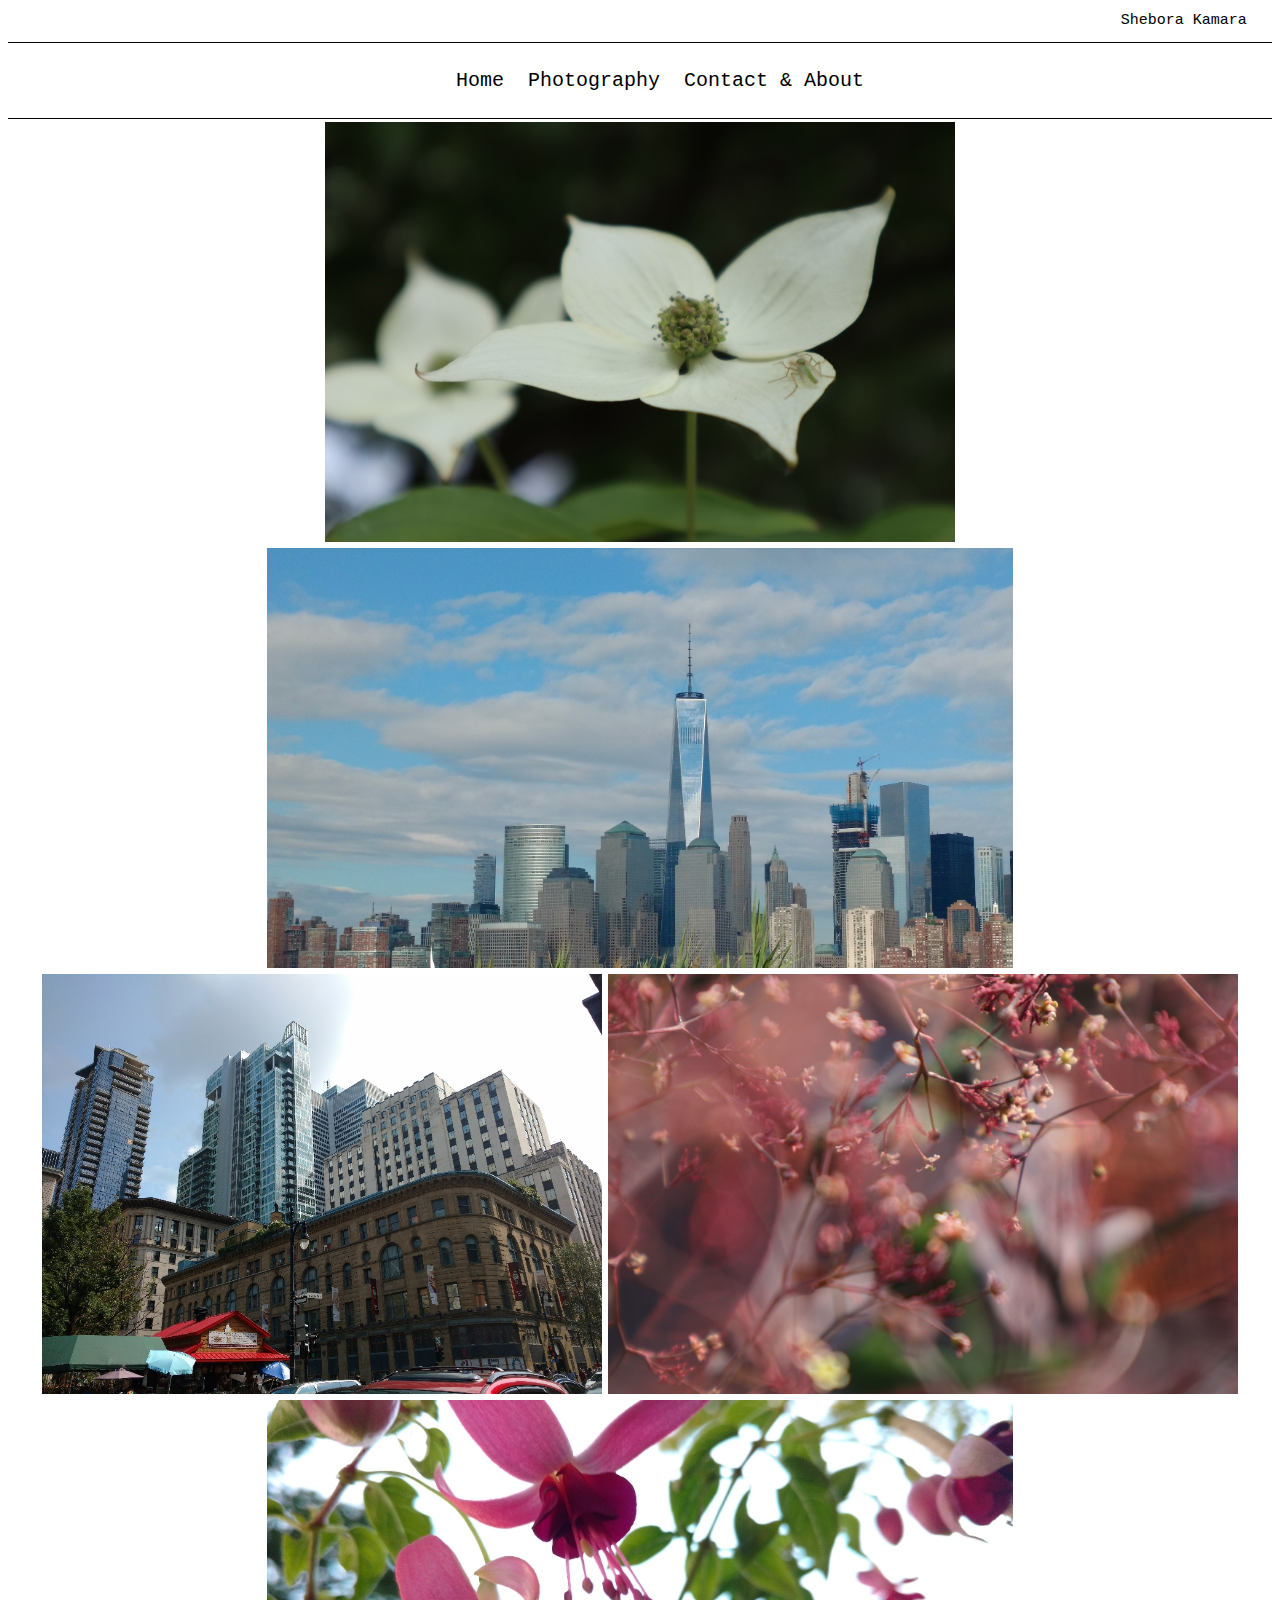
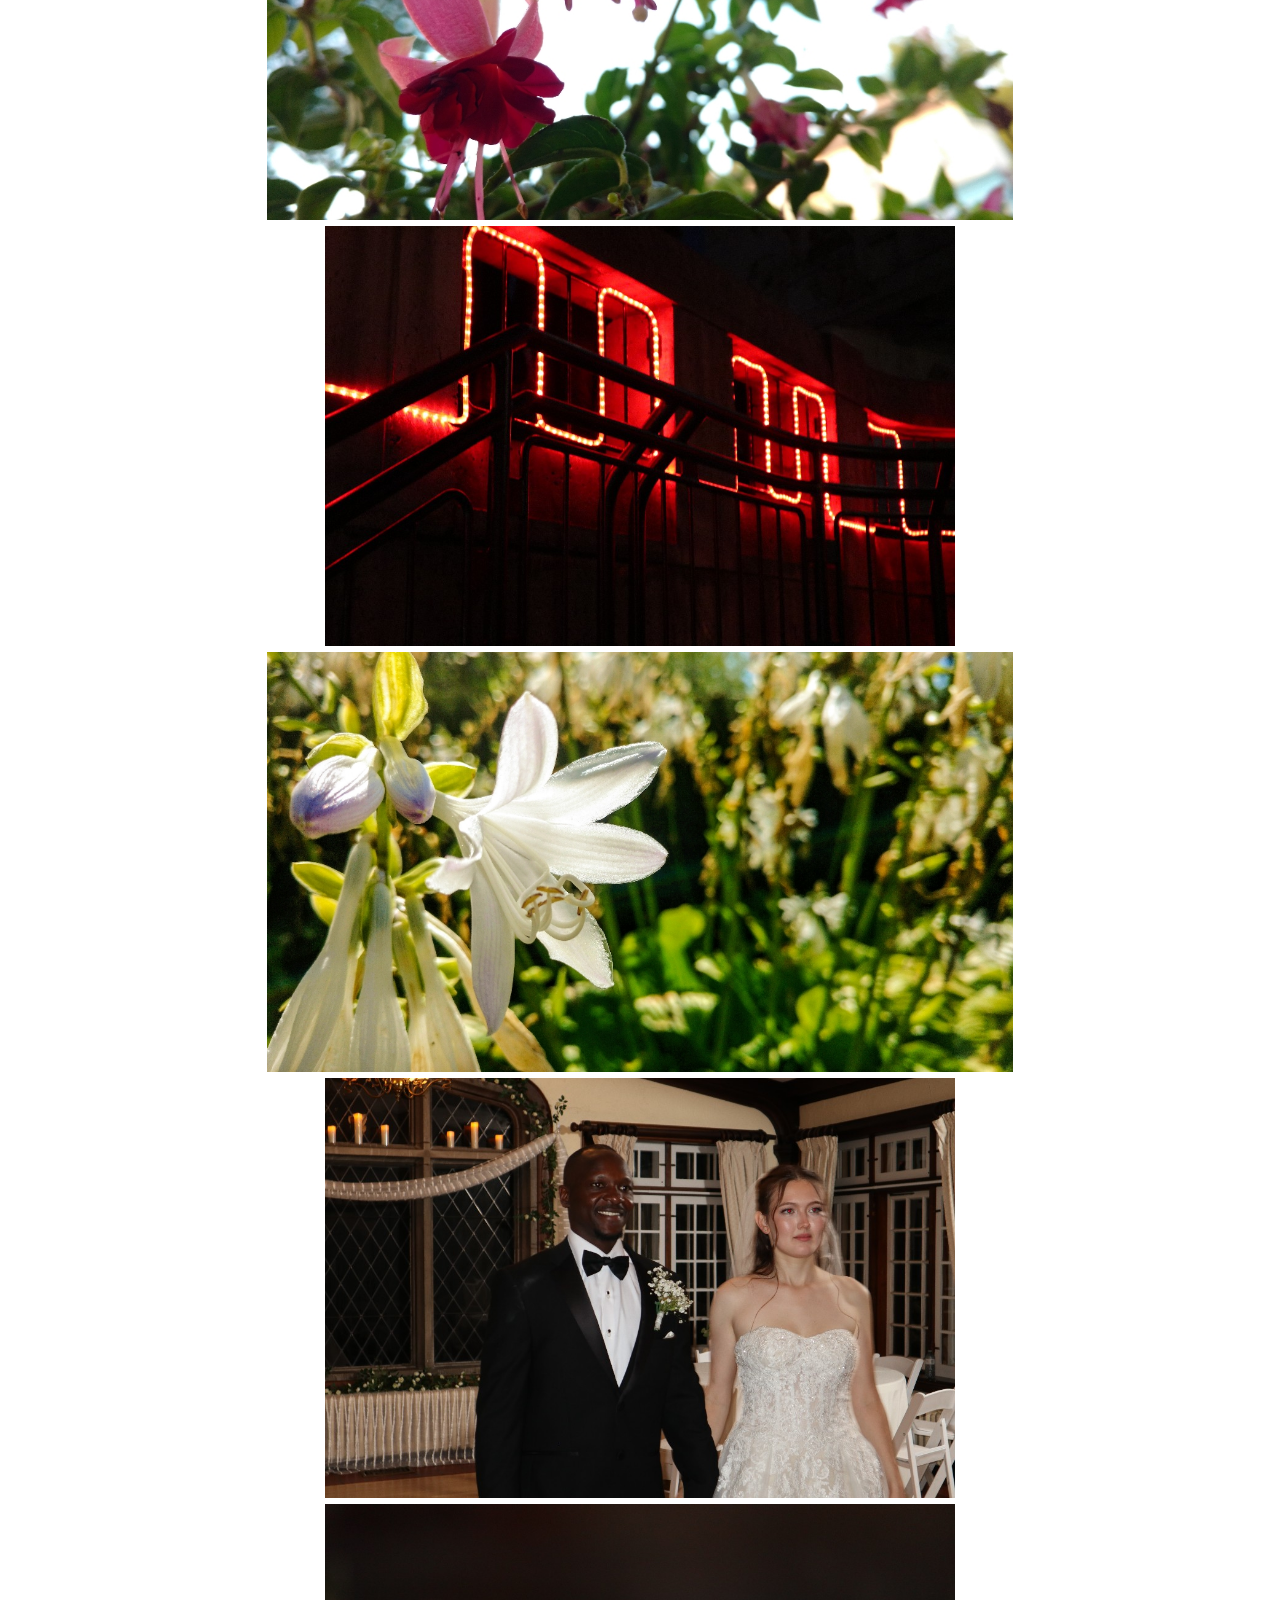
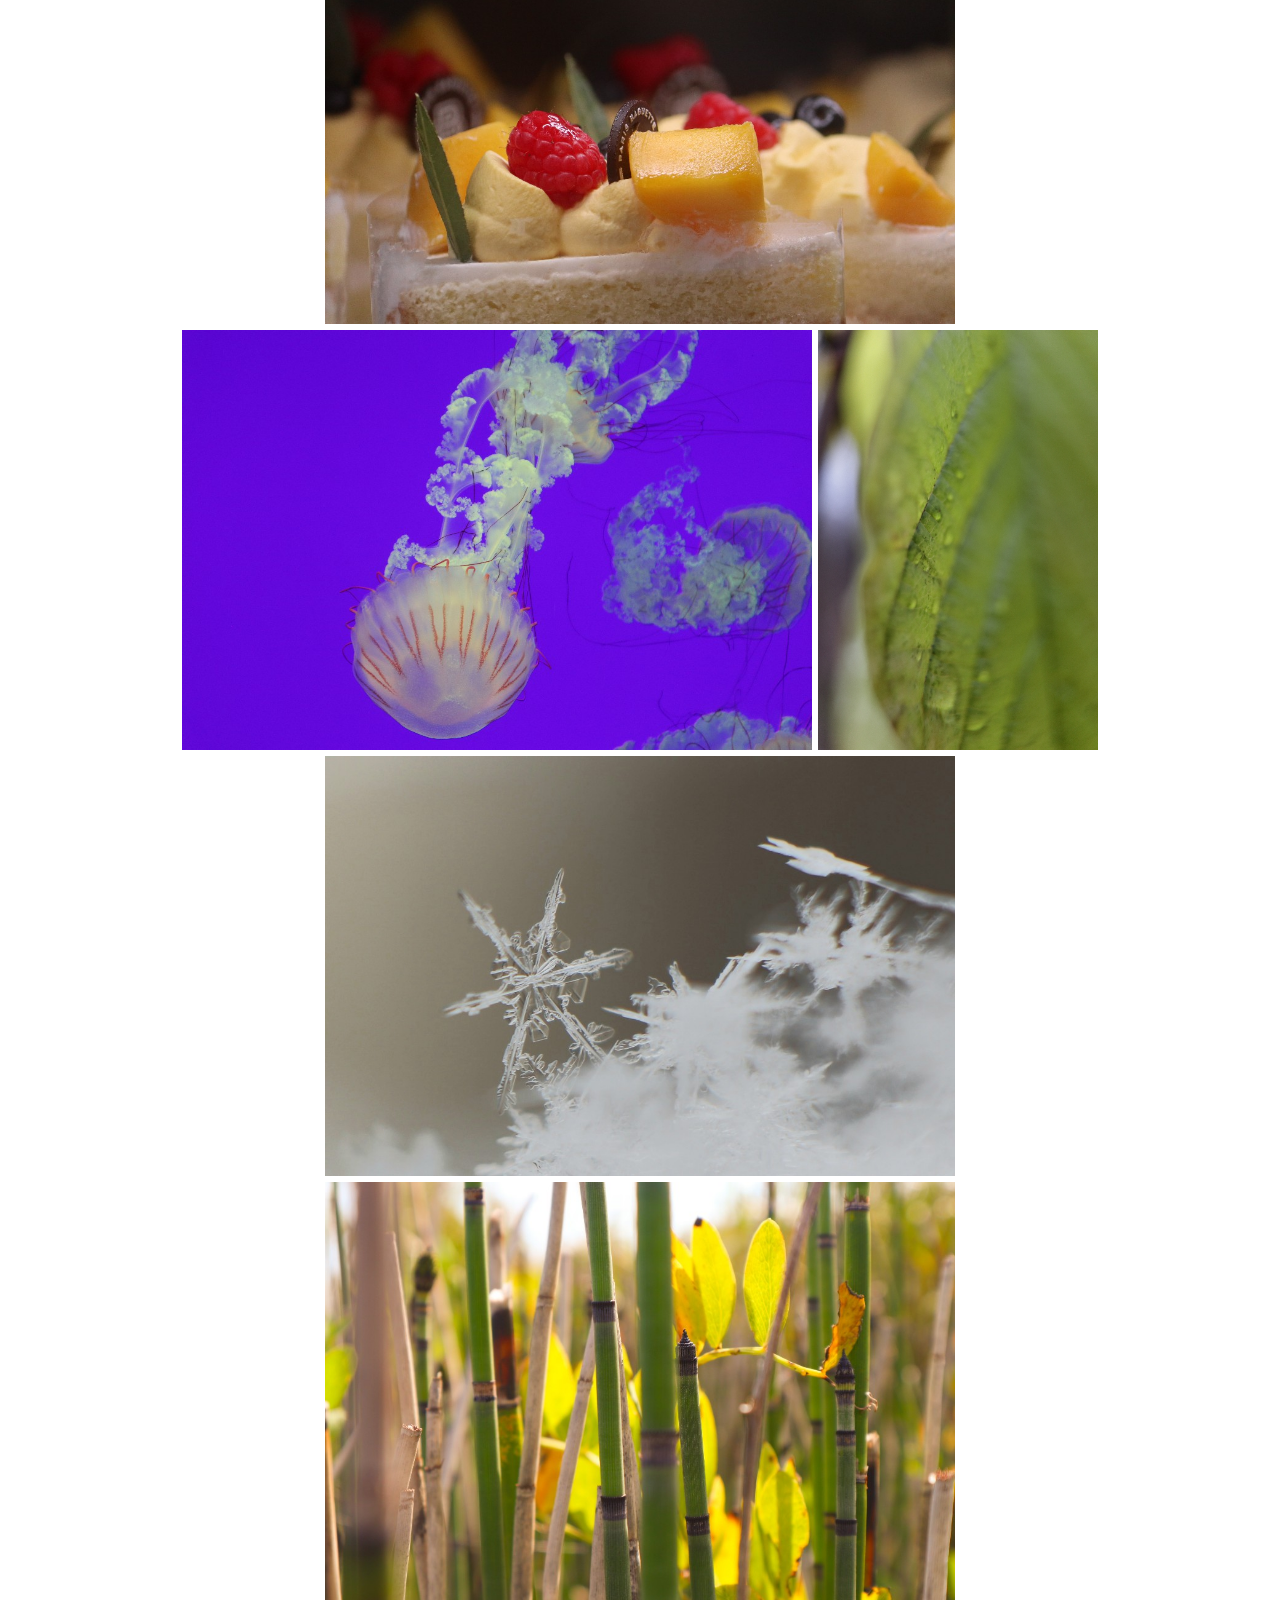
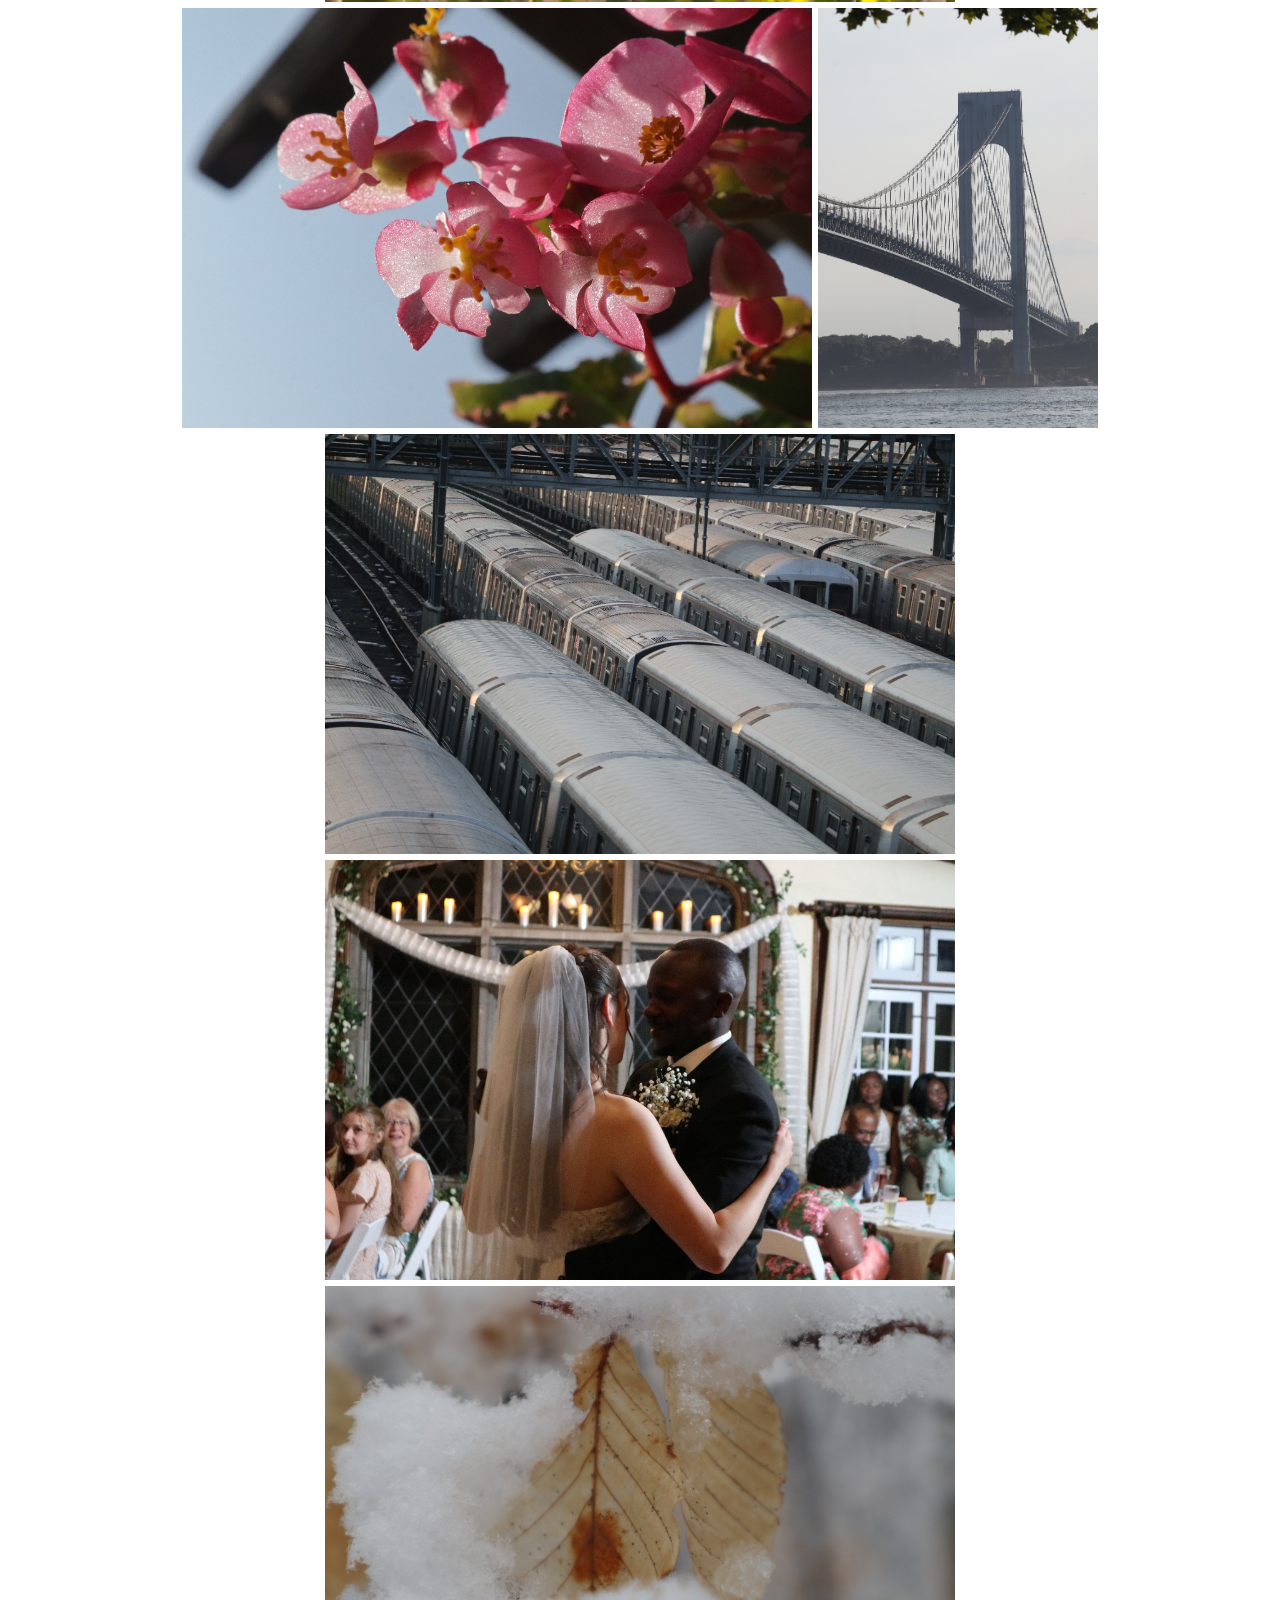
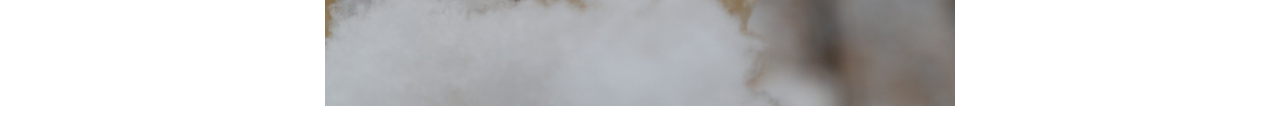
<file: photography/index.html>
<!DOCTYPE html>
<html lang ="en">
  <head>
    <title>Shebora's gallery</title>
    <link rel="stylesheet" href="header.css">
    <link rel="stylesheet" href="gallery.css">
  </head>
  <header>
    <h2 class="name">Shebora Kamara</h2>
    <nav class="navi">
        <ul>
            <li class="navline"><a class="l" href="index.html">Home</a></li>
            <li class="navline"><a class="l" href="photography.html">Photography</a></li>
            <li class="navline"><a class="l" href="about.html">Contact & About</a></li>
        </ul>
    </nav>
  </header>
  <main class="contain">




    
    <div class="homepictures">
        

        <img class="homepic" src="pictures/1024-683/IMG_9483_copy_1024x683.jpg" alt="Flower picture" />
        <img class="homepic" src="pictures/1024-683/IMG_20160802_173750109_copy_1024x576.jpg" alt="Flower picture" />
        <img class="homepic" src="pictures/1024-683/IMG_20170820_152112846_copy_911x683.jpg" alt="Flower picture" />
        <img class="homepic" src="pictures/1024-683/IMG_9399_copy_1024x683.jpg" alt="Flower picture" />
        <img class="homepic" src="pictures/1024-683/IMG_20180823_193336589_copy_1024x576.jpg" alt="Flower picture" />
        <img class="homepic" src="pictures/1024-683/20230521212920_IMG_8874_copy_1024x683.jpg" alt="Flower picture" />
        <img class="homepic" src="pictures/1024-683/PSX_20170211_194847_copy_1024x576.jpg" alt="Flower picture" />
        <img class="homepic" src="pictures/Wedding 1024-683/IMG_0734_copy_1024x683.jpg" alt="Flower picture" />       
        <img class="homepic" src="pictures/1024-683/IMG_3615_copy_1024x683.jpg" alt="Flower picture" />
        <img class="homepic" src="pictures/1024-683/IMG_3028_copy_1024x683.jpg" alt="Flower picture" />
        <img class="homepic" src="pictures/1024-683/IMG_6805_copy_455x683.jpg" alt="Flower picture" /> 
        <img class="homepic" src="pictures/1024-683/IMG_20240120_123520_1560_x_1040_pixel_copy_1024x683.jpg" alt="Flower picture" />
        
        
        <img class="homepic" src="pictures/1024-683/IMG_5984edit_copy_1024x683.jpg" alt="Flower picture" />
        <img class="homepic" src="pictures/1024-683/IMG_3909-Copy_copy_1024x683.jpg" alt="Flower picture" />
        <img class="homepic" src="pictures/1024-683/IMG_3745_copy_683x1024.jpg" alt="Flower picture" />
        <img class="homepic" src="pictures/1024-683/IMG_3893_copy_1024x683.jpg" alt="Flower picture" />
        <img class="homepic" src="pictures/Wedding 1024-683/IMG_0767_copy_1024x683.jpg" alt="Flower picture" />
        <img class="homepic" src="pictures/1024-683/IMG_4143_copy_1024x683.jpg" alt="Flower picture" />
        
        

    </div>
  </main>
</html>
</file>
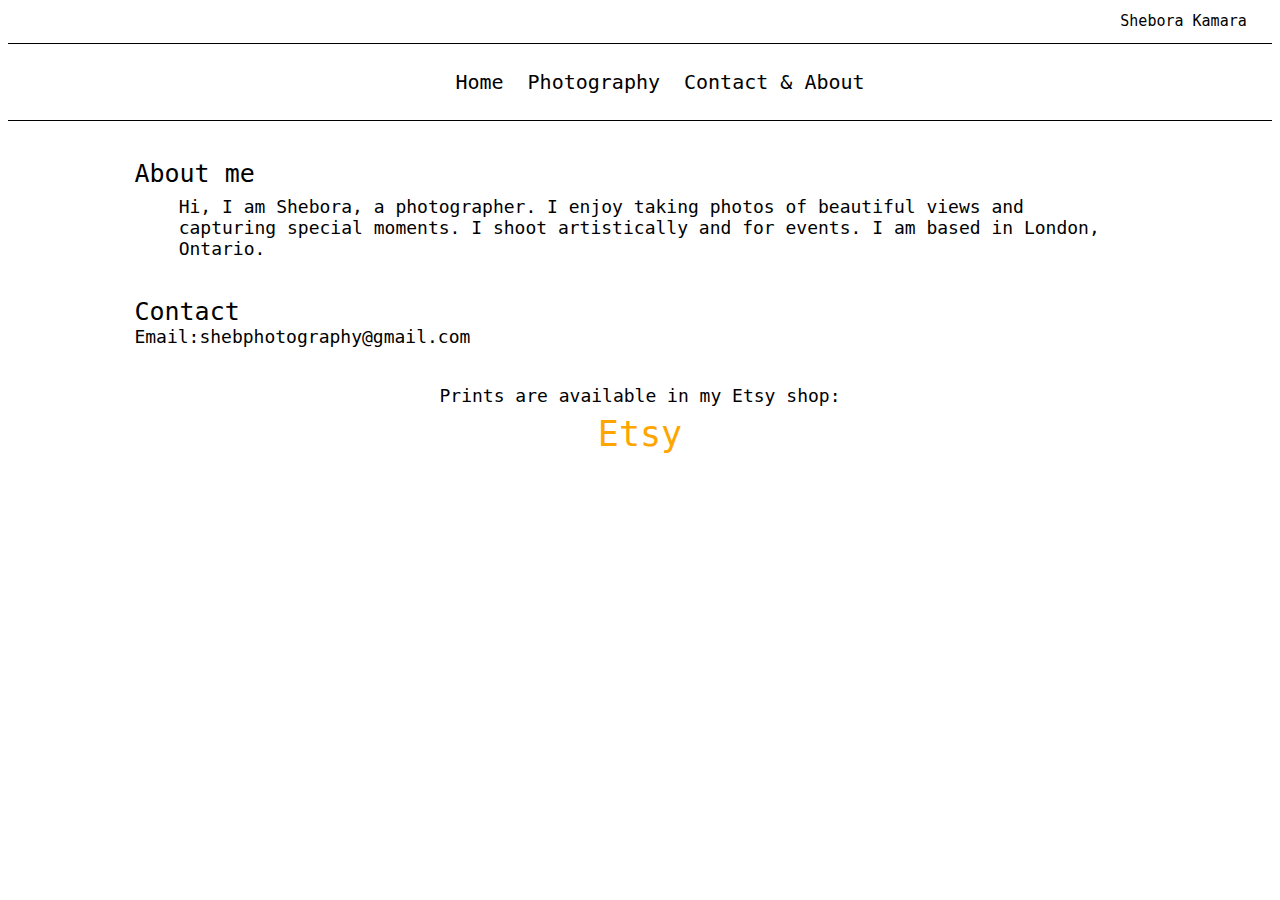
<file: photography/about.html>
<!DOCTYPE html>
<html lang="en">
<head>
    <title>Contemporaryg gallery</title>
    <link rel="stylesheet" href="header.css">
    <link rel="stylesheet" href="gallery.css">
    <link rel="stylesheet" href="about.css">
</head>
    <body>
        <header>
            <h2 class="name">Shebora Kamara</h2>
            <nav class="navi">
                <ul>
                    <li class="navline"><a class="l" href="index.html">Home</a></li>
                    <li class="navline"><a class="l" href="photography.html">Photography</a></li>
                    <li class="navline"><a class="l" href="about.html">Contact & About</a></li>
                </ul>
            </nav>
        </header>
        <h2 class="titles">
            About me
        </h2>
        <p class="about_me">
            Hi, I am Shebora, a photographer. I enjoy taking photos of beautiful views and capturing special moments.
            I shoot artistically and for events. I am based in London, Ontario.
        </p>
        <h2 class="titles">
            Contact
        </h2>
        <p class="contact">
            Email:shebphotography@gmail.com
        </p>
        <p class="about_me">
            Prints are available in my Etsy shop:
        </p>
        <li class="site"><a href="https://www.etsy.com/ca/shop/Clairpics?ref=shop-header-name&listing_id=1490761027&from_page=listing">Etsy</a></li>
    </body>
</html>
</file>
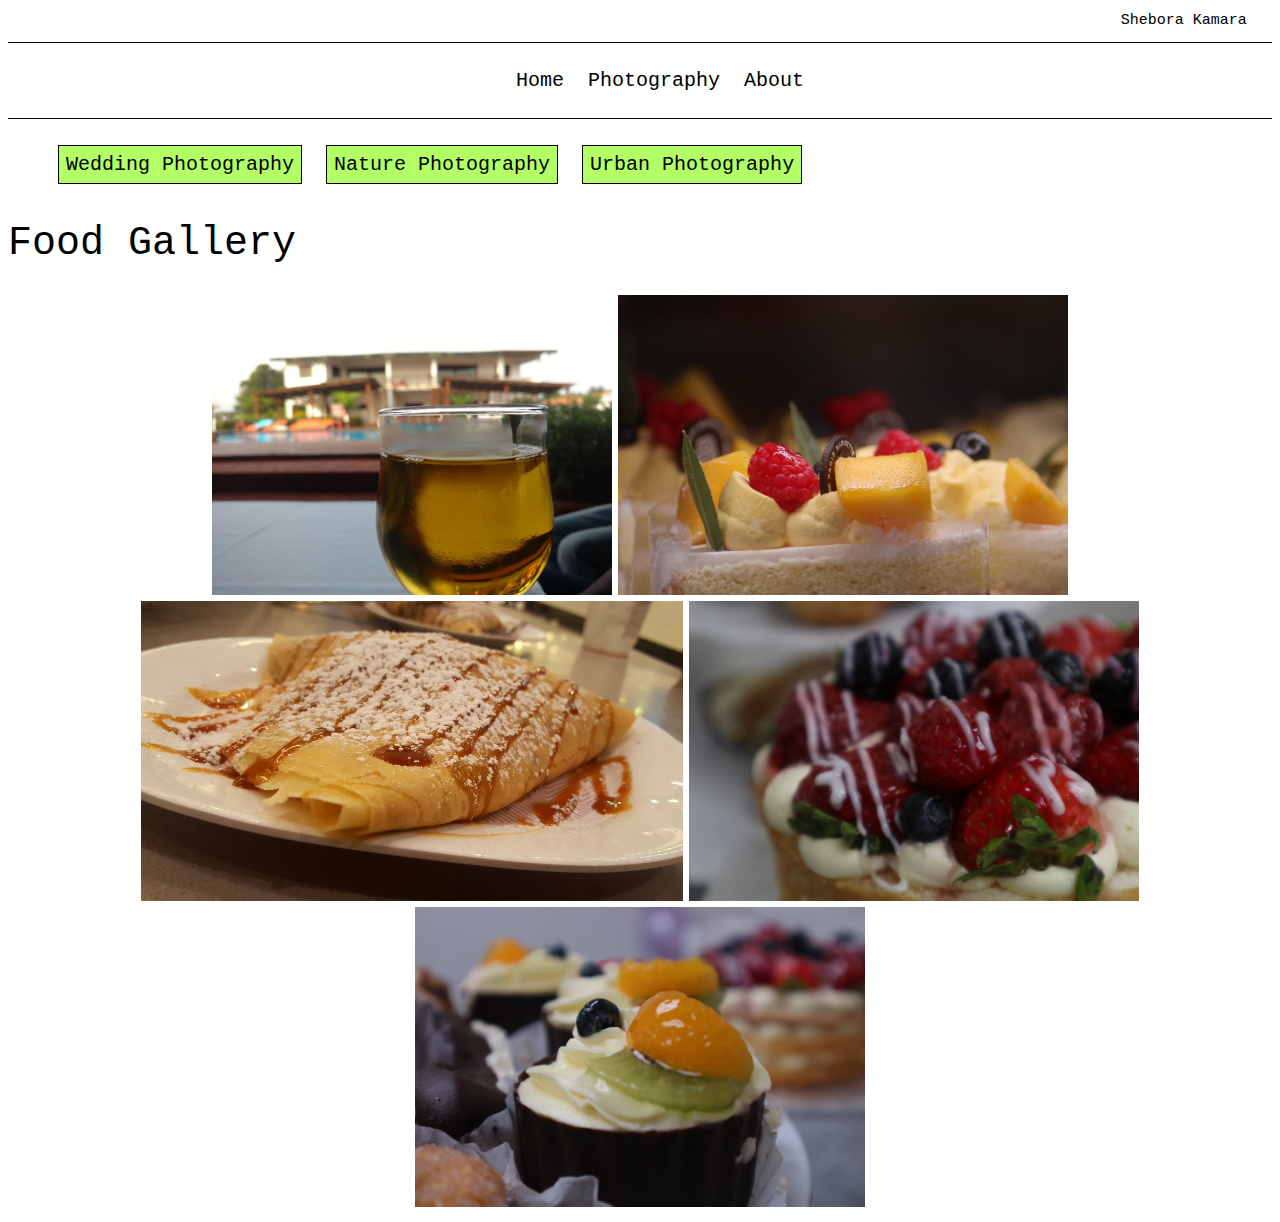
<file: photography/foodgallery.html>
<!DOCTYPE html>
<html>
    <head>
        <title>Food gallery</title>
        <link rel="stylesheet" href="header.css">
        <link rel="stylesheet" href="gallery.css">
    </head>
    <body>
        <header>
            <h2 class="name">Shebora Kamara</h2>
            <nav class="navi">
                <ul>
                    <li class="navline"><a class="l" href="index.html">Home</a></li>
                    <li class="navline"><a class="l" href="photography.html">Photography</a></li>
                    <li class="navline"><a class="l" href="about.html">About</a></li>
                </ul>
            </nav>
            <nav class="phototype">
                <ul>
                    <li class="gal"><a class="tl" href="weddinggallery.html">Wedding Photography</a></li>
                    <li class="gal"><a class="tl" href="nature.html">Nature Photography</a></li>
                    <li class="gal"><a class="tl" href="urbangallery.html">Urban Photography</a></li>

                </ul>
            </nav>
            <h1 class="wr">Food Gallery</h1>
        </header>
        <main class="contain">
            <div class="pictures">
                <img class="pic" src="pictures/1024-683/IMG_20181222_163149401_copy_1024x768.jpg" alt="Flower picture" />
                <img class="pic" src="pictures/1024-683/IMG_3615_copy_1024x683.jpg" alt="Flower picture" />
                <img class="pic" src="pictures/1024-683/20190620_175644_copy_1024x566.jpg" alt="Flower picture" />
                <img class="pic" src="pictures/1024-683/IMG_4479_copy_1024x683.jpg" alt="Flower picture" />
                <img class="pic" src="pictures/1024-683/IMG_4501_copy_1024x683.jpg" alt="Flower picture" />
                
            </div>
        </main>
    </body>
</html>
</file>
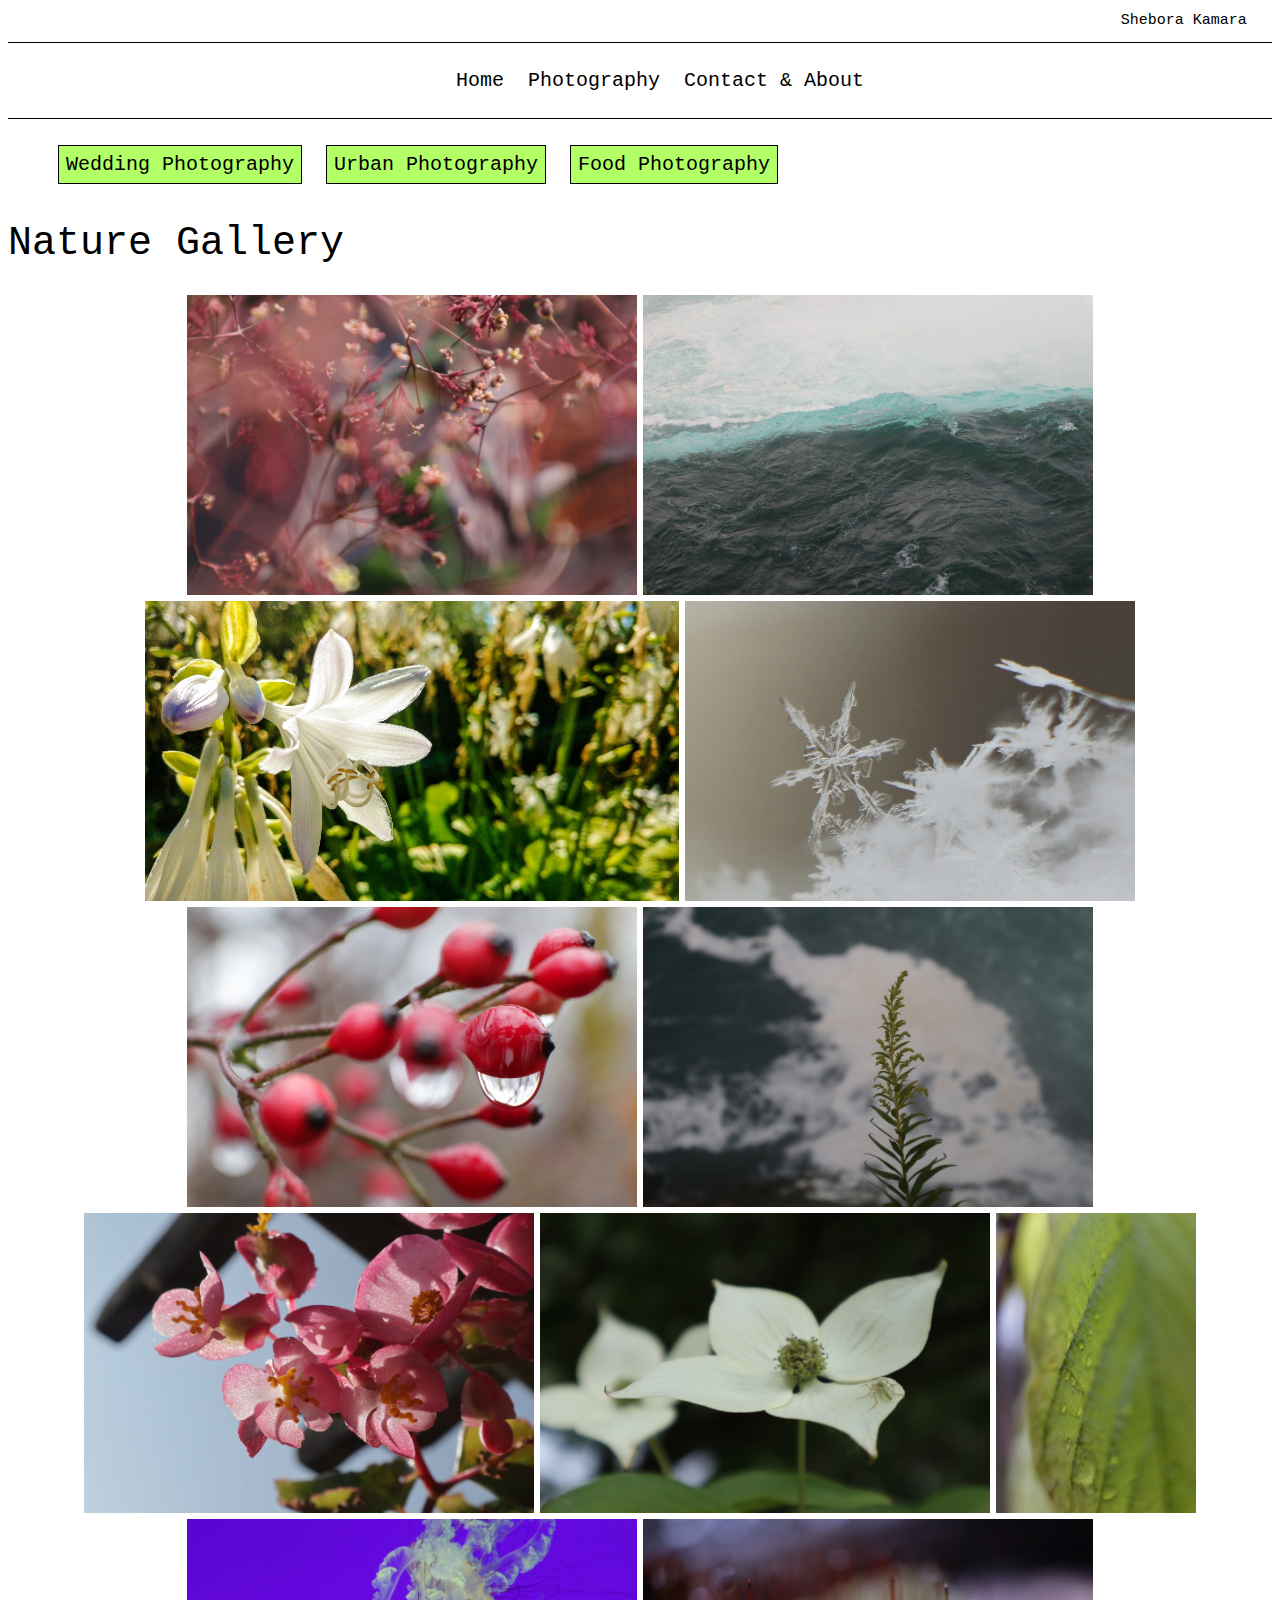
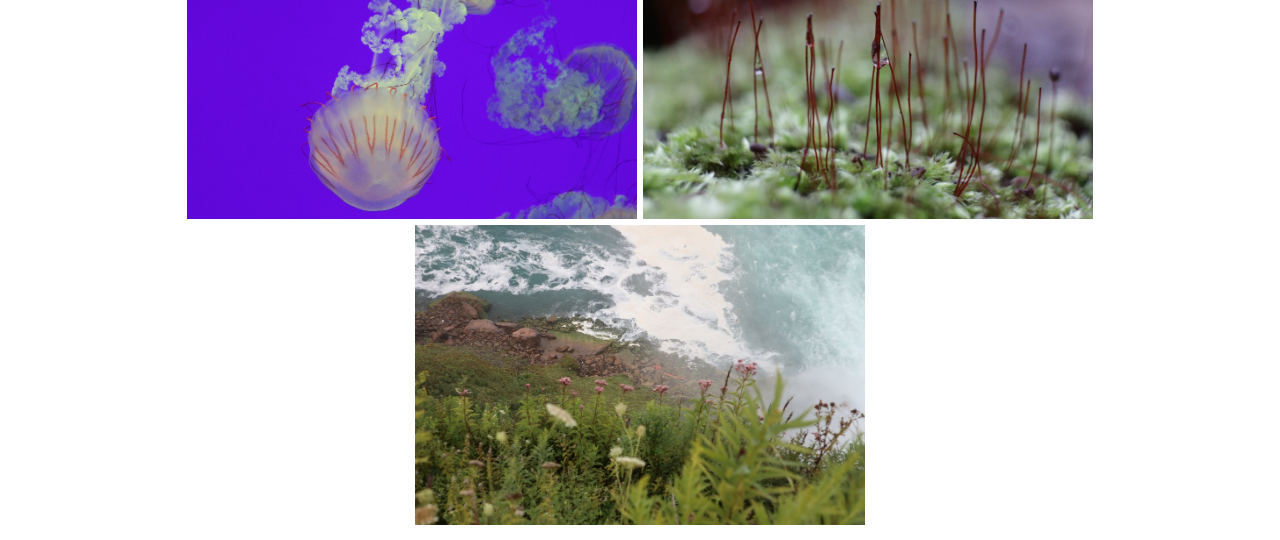
<file: photography/nature.html>
<!DOCTYPE html>
<html>
    <head>
        <title>Nature gallery</title>
        <link rel="stylesheet" href="header.css">
        <link rel="stylesheet" href="gallery.css">
    </head>
    <body>
        <header>
            <h2 class="name">Shebora Kamara</h2>
            <nav class="navi">
                <ul>
                    <li class="navline"><a class="l" href="index.html">Home</a></li>
                    <li class="navline"><a class="l" href="photography.html">Photography</a></li>
                    <li class="navline"><a class="l" href="about.html">Contact & About</a></li>
                </ul>
            </nav>
            <nav class="phototype">
                <ul>
                    <li class="gal"><a class="tl" href="weddinggallery.html">Wedding Photography</a></li>
                    <li class="gal"><a class="tl" href="urbangallery.html">Urban Photography</a></li>
                    <li class="gal"><a class="tl" href="foodgallery.html">Food Photography</a></li>
                </ul>
            </nav>
            <h1 class="wr">Nature Gallery</h1>
        </header>
        <main class="contain">
            <div class="pictures">
                <img class="pic" src="pictures/1024-683/IMG_9399_copy_1024x683.jpg" alt="" />              
                
                <img class="pic" src="pictures/1024-683/IMG_0876_copy_1024x683.jpg" alt="" />
               
                <img class="pic" src="pictures/1024-683/PSX_20170211_194847_copy_1024x576.jpg" alt="" />
                <img class="pic" src="pictures/1024-683/IMG_20240120_123520_1560_x_1040_pixel_copy_1024x683.jpg" alt="" />             
                <img class="pic" src="pictures/1024-683/IMG_6705_copy_1024x683.jpg" alt="" />
                <img class="pic" src="pictures/1024-683/IMG_0828_copy_1024x683.jpg" alt="" />
                <img class="pic" src="pictures/1024-683/IMG_3909-Copy_copy_1024x683.jpg" alt="e" />
                
                <img class="pic" src="pictures/1024-683/IMG_9483_copy_1024x683.jpg" alt="" />                
                
                <img class="pic" src="pictures/1024-683/IMG_6805_copy_455x683.jpg" alt="" />
                <img class="pic" src="pictures/1024-683/IMG_3028_copy_1024x683.jpg" alt="" />
                <img class="pic" src="pictures/1024-683/IMG_7119_copy_1024x683.jpg" alt="" />
                <img class="pic" src="pictures/1024-683/IMG_0836_copy_1024x683.jpg" alt="" />

            </div>
        </main>
    </body>
</html>
</file>
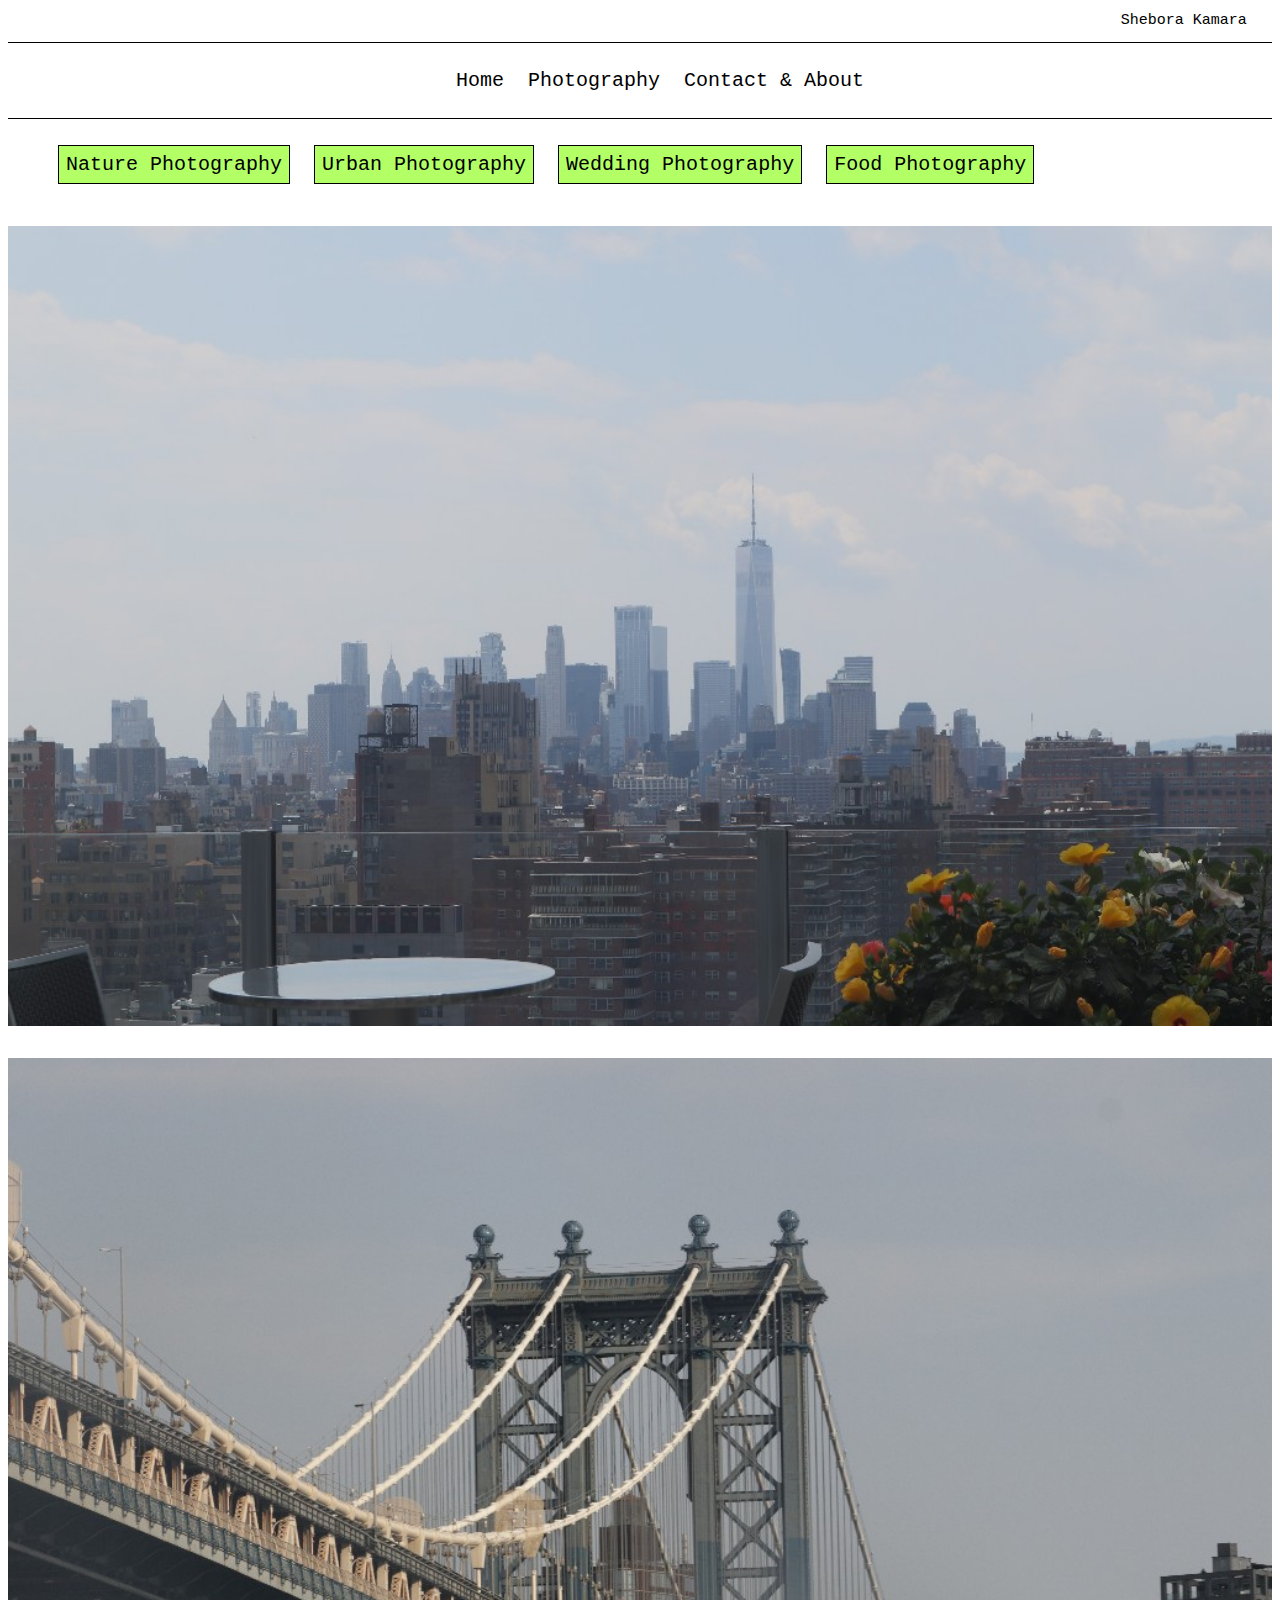
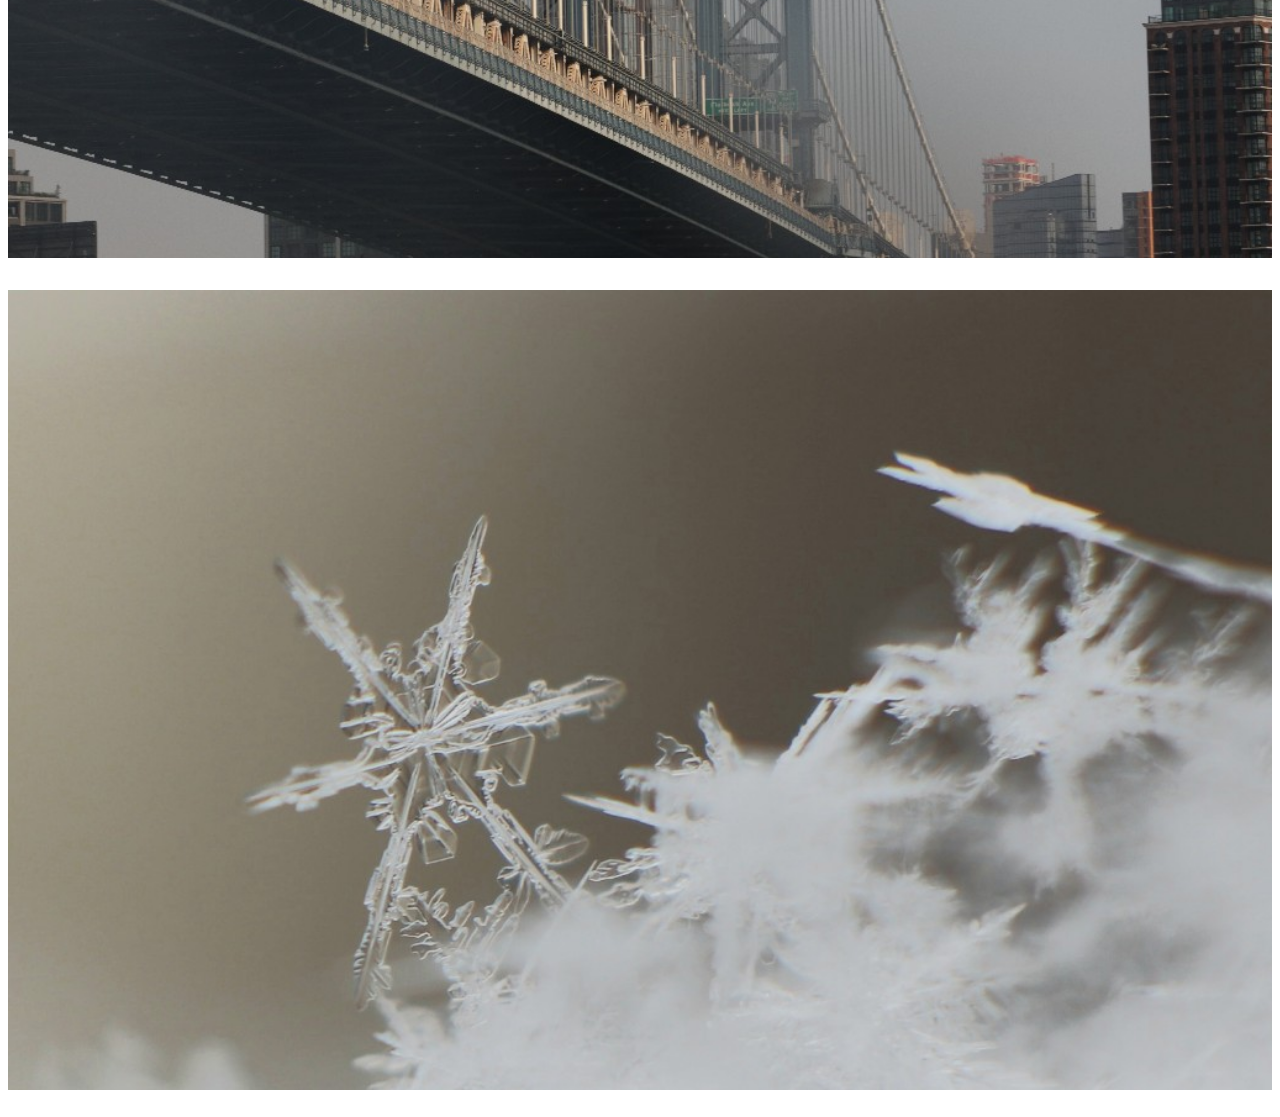
<file: photography/photography.html>
<!DOCTYPE html>
<html lang="en">
  <head>
    <title>Photography</title>
    <link rel="stylesheet" href="header.css">
    <link rel="stylesheet" href="gallery.css">
  </head>
  <header>
    <h2 class="name">Shebora Kamara</h2>
    <nav class="navi">
        <ul>
            <li class="navline"><a class="l" href="index.html">Home</a></li>
            <li class="navline"><a class="l" href="photography.html">Photography</a></li>
            <li class="navline"><a class="l" href="about.html">Contact & About</a></li>
        </ul>
    </nav>
    <nav class="phototype">
        <ul>
            <li class="gal"><a class="tl" href="nature.html">Nature Photography</a></li>
            <li class="gal"><a class="tl" href="urbangallery.html">Urban Photography</a></li>
            <li class="gal"><a class="tl" href="weddinggallery.html">Wedding Photography</a></li>
            <li class="gal"><a class="tl" href="foodgallery.html">Food Photography</a></li>

        </ul>
    </nav>
  </header>
  <main>
    <div class="welc">
      <p class="welcpic" style="background-image: url(pictures/1024-683/IMG_3257_copy_1024x683.jpg);">
      <p class="welcpic" style="background-image: url(pictures/photographypage/IMG_3724_copy_1024x683.jpg);">
      <p class="welcpic" style="background-image: url(pictures/1024-683/IMG_20240120_123520_1560_x_1040_pixel_copy_1024x683.jpg);">
        
      
  </main>

</html>
</file>
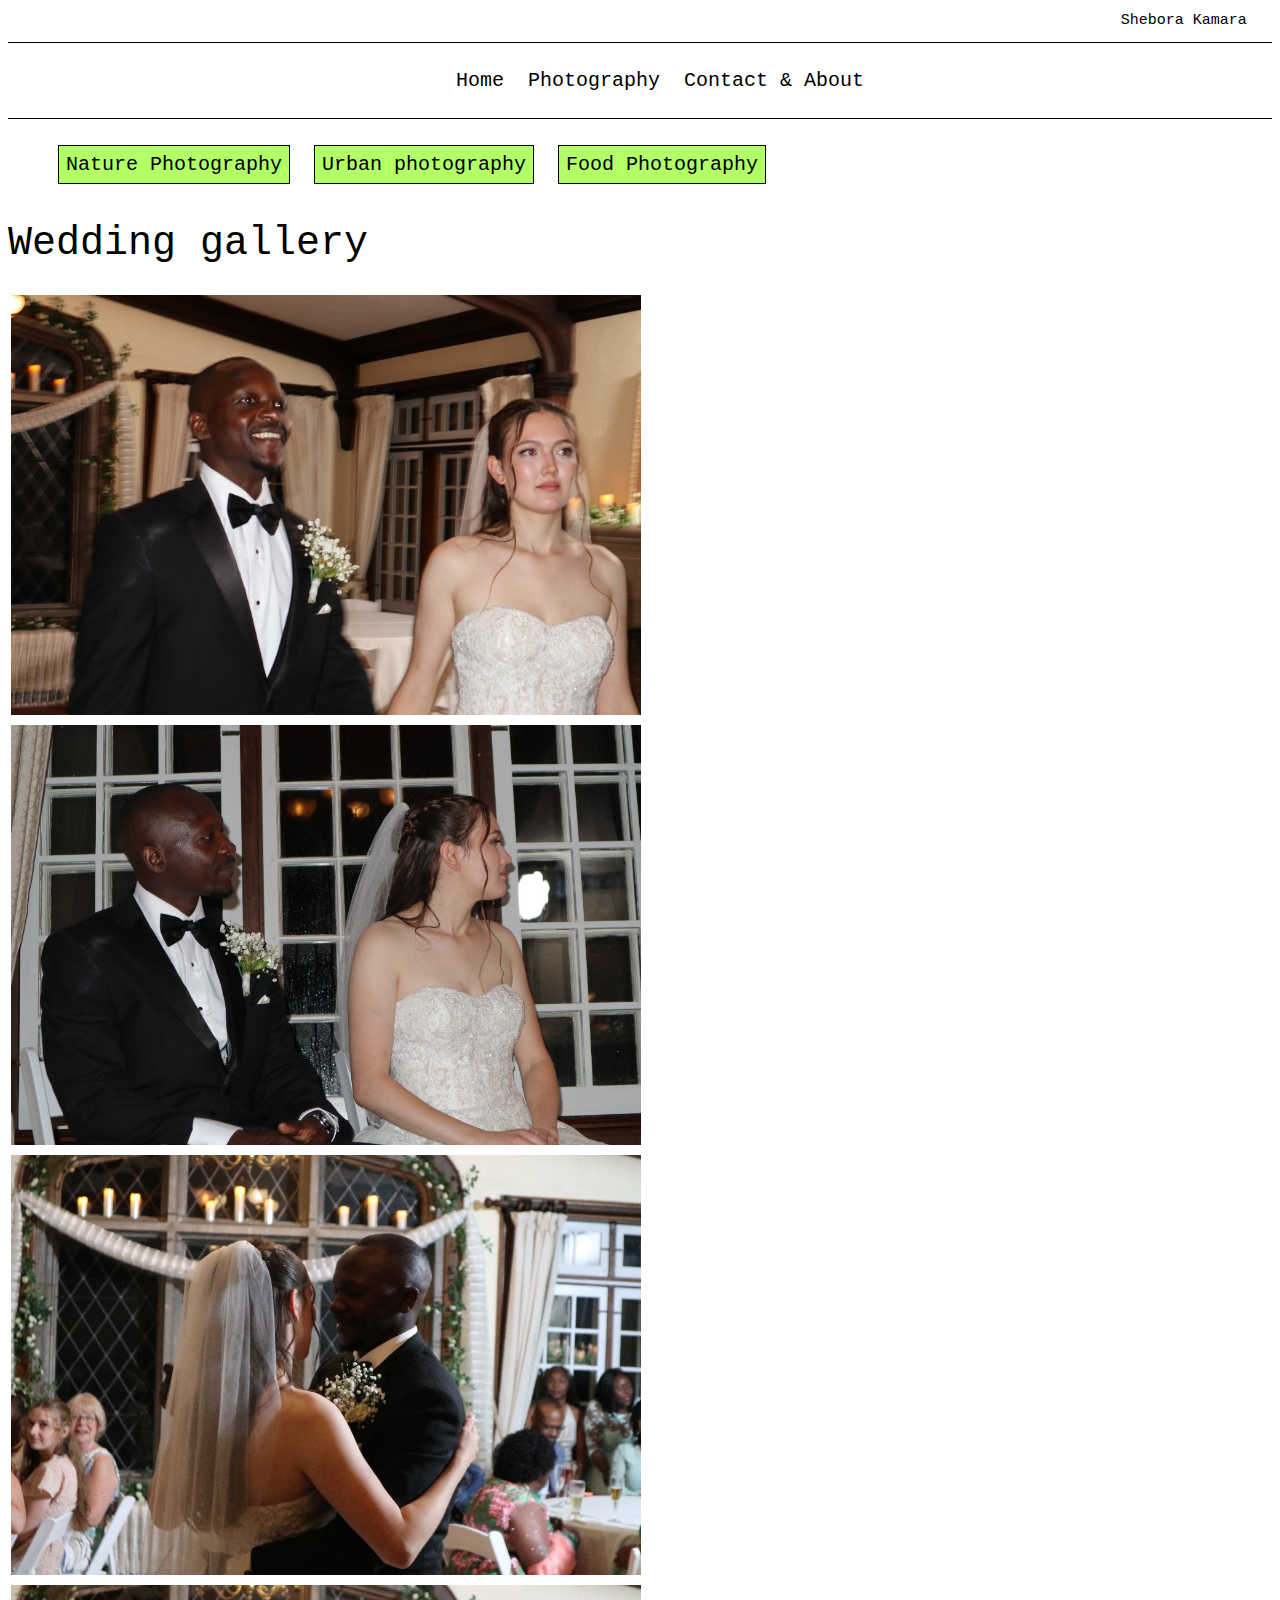
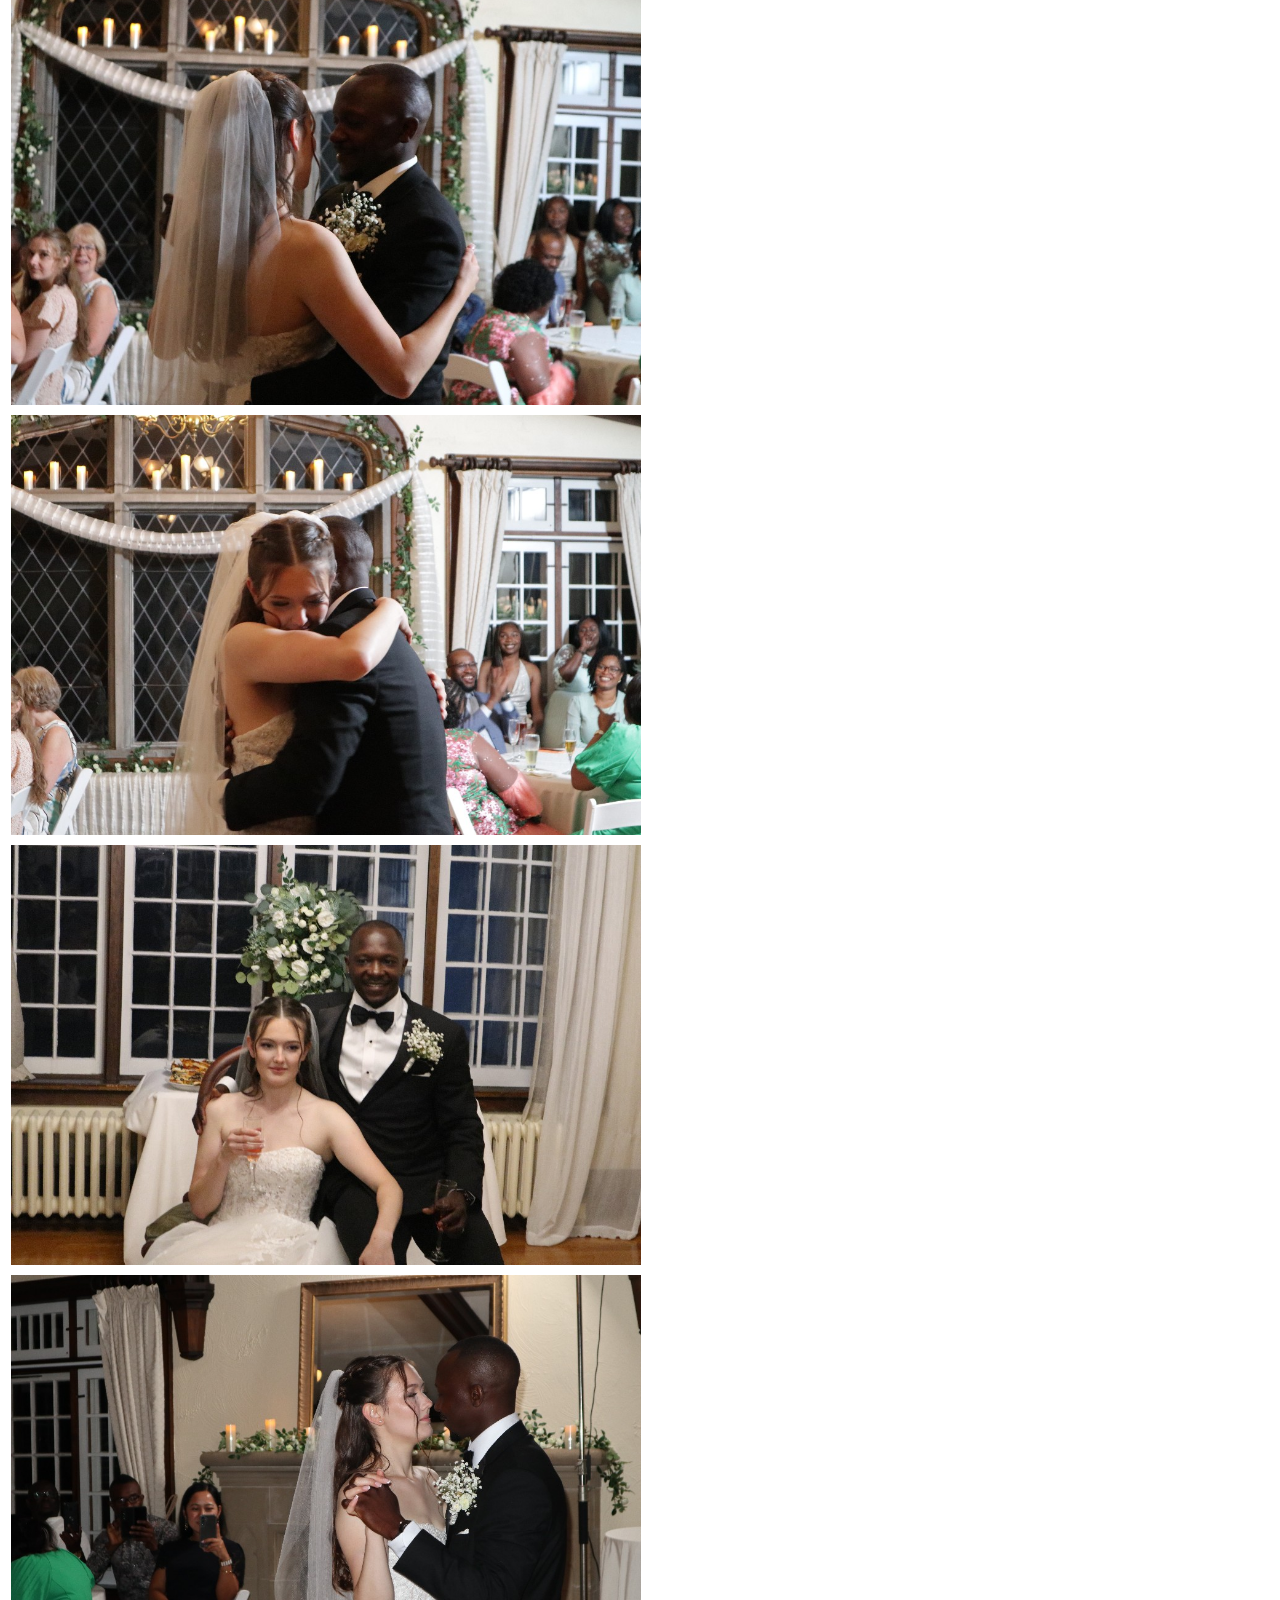
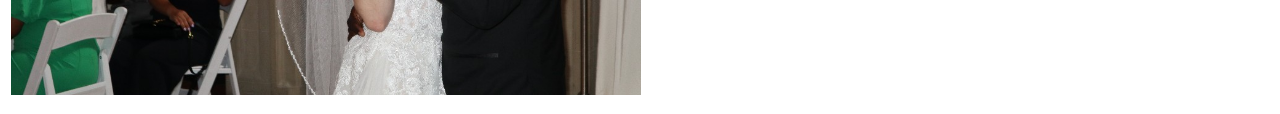
<file: photography/weddinggallery.html>
<!DOCTYPE html>
<html lang="en">
  <head>
    <title>Wedding gallery</title>
    <link rel="stylesheet" href="header.css">
    <link rel="stylesheet" href="gallery.css">
  </head>
  <header>
    <header>
      <h2 class="name">Shebora Kamara</h2>
      <nav class="navi">
          <ul>
              <li class="navline"><a class="l" href="index.html">Home</a></li>
              <li class="navline"><a class="l" href="photography.html">Photography</a></li>
              <li class="navline"><a class="l" href="about.html">Contact & About</a></li>
          </ul>
      </nav>
      <nav class="phototype">
          <ul>
              <li class="gal"><a class="tl" href="nature.html">Nature Photography</a></li>
              <li class="gal"><a class="tl" href="urbangallery.html">Urban photography</a></li>
              <li class="gal"><a class="tl" href="foodgallery.html">Food Photography</a></li>
          </ul>
      </nav>
      <h1 class="wr">Wedding gallery</h1>
  </header>
  <main>  
    <div>
      <img class="homepic" src="pictures/Wedding 1024-683/IMG_0735_copy_1024x683.jpg" alt="Flower picture" />
      <img class="homepic" src="pictures/Wedding 1024-683/IMG_0816_copy_1024x683.jpg" alt="Flower picture" />
      <img class="homepic" src="pictures/Wedding 1024-683/IMG_0767_copy_1024x683.jpg" alt="Flower picture" />
      <img class="homepic" src="pictures/Wedding 1024-683/IMG_0767_copy_1024x683.jpg" alt="Flower picture" />
      <img class="homepic" src="pictures/Wedding 1024-683/IMG_0777_copy_1024x683.jpg" alt="Flower picture" />
      <img class="homepic" src="pictures/Wedding 1024-683/IMG_0681_copy_1024x683.jpg" alt="Flower picture" />
      <img class="homepic" src="pictures/Wedding 1024-683/IMG_0781_copy_1024x683.jpg" alt="Flower picture" />

    </div>
  </main>
</html>
</file>
<file: photography/header.css>
/* Title font*/
.wr{
    font:40px monospace;
}


.name{
    display: flex;
    justify-content: right;
    margin-right:2%;
    font: 15px monospace;
}


/* link set up*/
.navline{
    display: inline;

}
.navi{
    text-align: center;
    border-top: 1px solid;
    border-bottom: 1px solid;
}

.phototype ul{
    list-style-type: none;
}

.l {
    display: inline-block;
    margin: 10px;
    font: 20px monospace;
    text-decoration: none;
    color: black;
}

.tl{

    padding: 7px;
    display: inline-block;
    margin: 10px;
    font: 20px monospace;
    text-decoration: none;
    color: black;
    border: 1px solid;
    background-color: rgb(178, 255, 102);

}

.l:hover{
    background-color: rgb(230, 230, 230);
}

.tl:hover{
    background-color: rgb(230, 230, 230);
}

.phototype li{
    display: inline;
}
</file>
<file: photography/gallery.css>
/*picture set up*/
.pictures{
    width: 98%;
    margin: auto;
    display: flex;
    flex-wrap:wrap;
    flex-direction:row;
    justify-content: center;

}

.pic{
    max-height: 300px;
    object-fit:contain;
    padding: 3px;
}

.welc{
    margin:auto;
    display: flex;
    justify-content: center;
    flex-direction: column;


}

.welcpic{
    height: 800px;
    background-size:cover;
}

.homepictures{
    width: 98%;
    margin: auto;
    display: flex;
    flex-wrap:wrap;
    flex-direction:row;
    justify-content: center;
}

.homepic{
    max-height: 420px;
    object-fit:contain;
    padding: 3px;
}
</file>
<file: photography/about.css>
.titles{
    padding-top: 3%;
    width: 80%;
    margin:auto;
    display: flex;
    font: 25px monospace;
}

.about_me{
    padding-top: 8px;
    width: 73%;
    margin:auto;
    display: flex;
    justify-content: center;
    font: 18px monospace;
}

.contact{
    padding-bottom: 30px;
    width: 80%;
    margin:auto;
    display: flex;
    font: 18px monospace;
}

.site a{
    padding: 8px;
    margin:auto;
    display: flex;
    justify-content: center;
    text-decoration: none;
    font: 35px monospace;
    text-underline-offset: none;
    color: orange;
}

.site{
    width: 25%;   
    justify-content: center;
    margin:auto;
    display:flex;
    list-style-type: none;

}
.site:hover{
    background-color: rgb(178, 255, 102);
}
</file>
